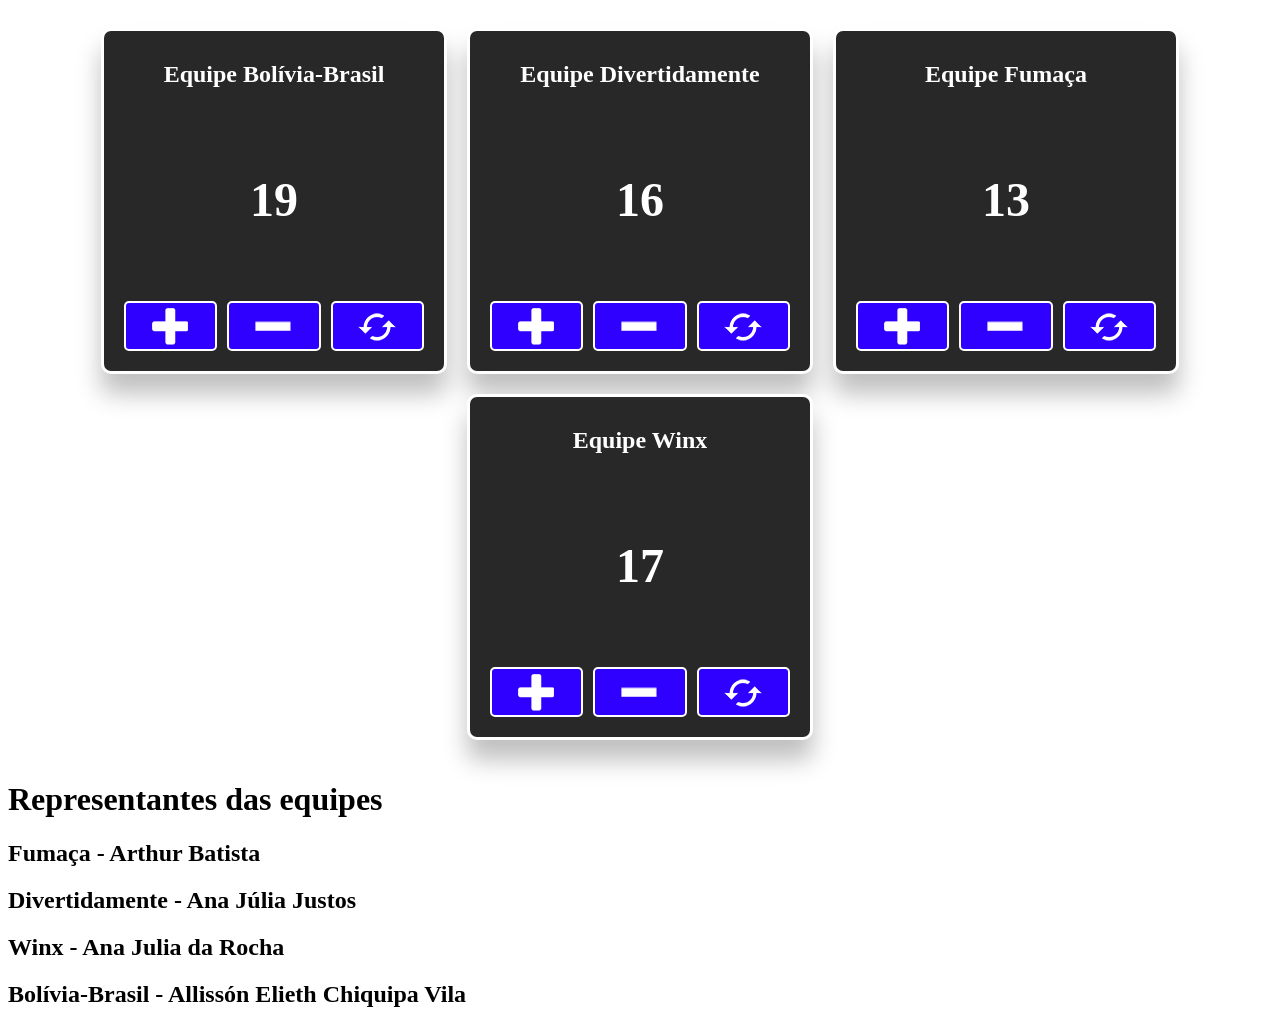
<file: index.html>
<!DOCTYPE html>
<html lang="pt-br">
<head>
    <meta charset="UTF-8">
    <meta name="viewport" content="width=device-width, initial-scale=1.0">
    <title>Criança em ação</title>
    <link rel="stylesheet" href="assets/css/style.css">
</head>
<body>
    <main>
        <div class="container">
            <!-- Contador 1 -->
            <div class="contador">
                <h1>Equipe Bolívia-Brasil</h1>
                <p id="numero1">19</p>
                <section>
                    <button class="action" id="avancar1"><img src="assets/img/plus.png"></button>
                    <button class="action" id="voltar1"><img src="assets/img/minus.png"></button>
                    <button class="action" id="reset1"><img src="assets/img/retry.png"></button>
                </section>
            </div>

            <!-- Contador 2 -->
            <div class="contador">
                <h1>Equipe Divertidamente</h1>
                <p id="numero2">16</p>
                <section>
                    <button class="action" id="avancar2"><img src="assets/img/plus.png"></button>
                    <button class="action" id="voltar2"><img src="assets/img/minus.png"></button>
                    <button class="action" id="reset2"><img src="assets/img/retry.png"></button>
                </section>
            </div>

            <!-- Contador 3 -->
            <div class="contador">
                <h1>Equipe Fumaça</h1>
                <p id="numero3">13</p>
                <section>
                    <button class="action" id="avancar3"><img src="assets/img/plus.png"></button>
                    <button class="action" id="voltar3"><img src="assets/img/minus.png"></button>
                    <button class="action" id="reset3"><img src="assets/img/retry.png"></button>
                </section>
            </div>

            <!-- Contador 4 -->
            <div class="contador">
                <h1>Equipe Winx</h1>
                <p id="numero4">17</p>
                <section>
                    <button class="action" id="avancar4"><img src="assets/img/plus.png"></button>
                    <button class="action" id="voltar4"><img src="assets/img/minus.png"></button>
                    <button class="action" id="reset4"><img src="assets/img/retry.png"></button>
                </section>
            </div>
        </div>

        <div>
            <h1>Representantes das equipes</h1>
            <h2>Fumaça - Arthur Batista</h2> 
            <h2>Divertidamente - Ana Júlia Justos</h2>
            <h2>Winx - Ana Julia da Rocha</h2>
            <h2>Bolívia-Brasil - Allissón Elieth Chiquipa Vila</h2>

        </div>
    </main>

    <script src="assets/js/script.js"></script>
</body>
</html>
</file>
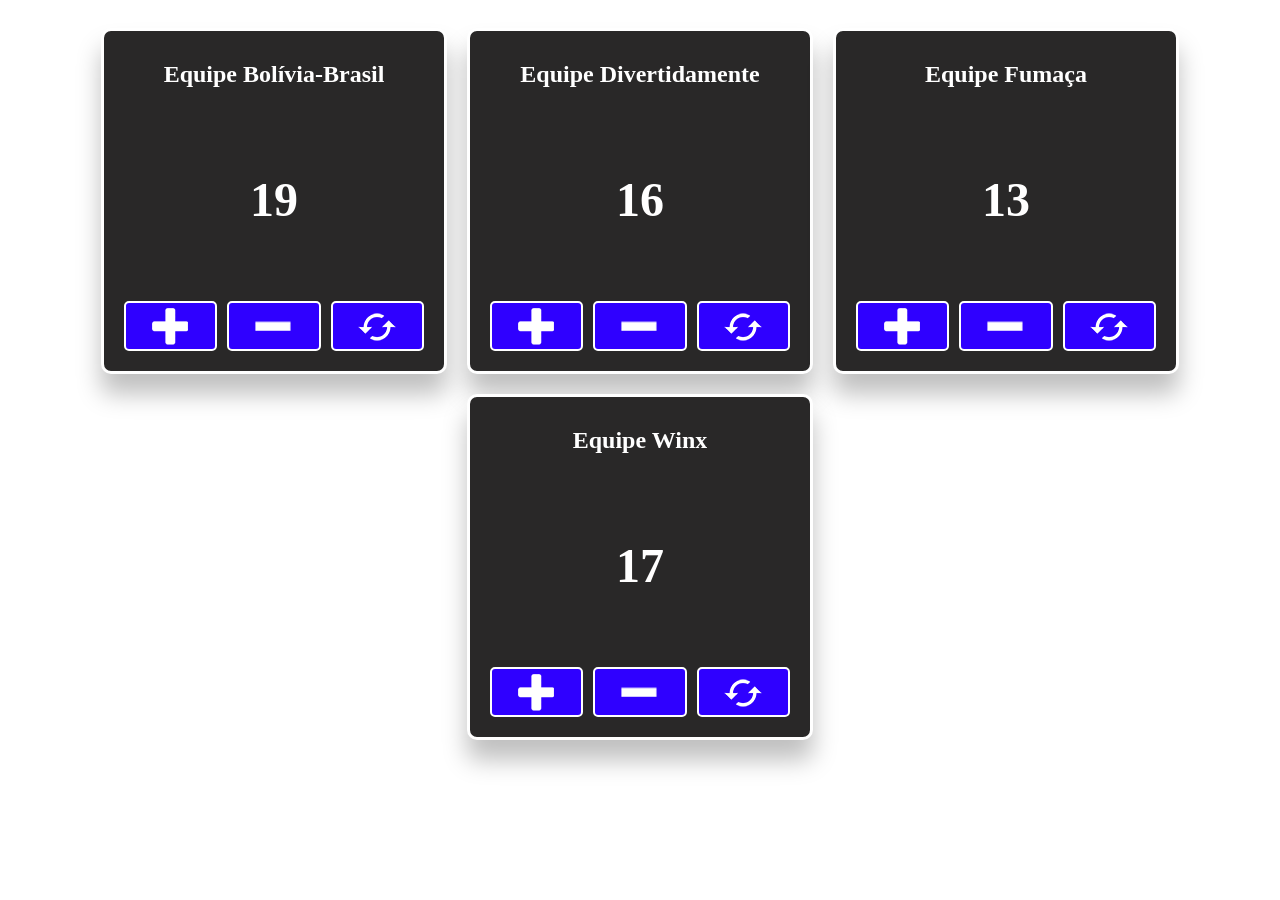
<file: Contador-master/index.html>
<!DOCTYPE html>
<html lang="pt-br">
<head>
    <meta charset="UTF-8">
    <meta name="viewport" content="width=device-width, initial-scale=1.0">
    <title>Criança em ação</title>
    <link rel="stylesheet" href="assets/css/style.css">
</head>
<body>
    <main>
        <div class="container">
            <!-- Contador 1 -->
            <div class="contador">
                <h1>Equipe Bolívia-Brasil</h1>
                <p id="numero1">19</p>
                <section>
                    <button class="action" id="avancar1"><img src="assets/img/plus.png"></button>
                    <button class="action" id="voltar1"><img src="assets/img/minus.png"></button>
                    <button class="action" id="reset1"><img src="assets/img/retry.png"></button>
                </section>
            </div>

            <!-- Contador 2 -->
            <div class="contador">
                <h1>Equipe Divertidamente</h1>
                <p id="numero2">16</p>
                <section>
                    <button class="action" id="avancar2"><img src="assets/img/plus.png"></button>
                    <button class="action" id="voltar2"><img src="assets/img/minus.png"></button>
                    <button class="action" id="reset2"><img src="assets/img/retry.png"></button>
                </section>
            </div>

            <!-- Contador 3 -->
            <div class="contador">
                <h1>Equipe Fumaça</h1>
                <p id="numero3">13</p>
                <section>
                    <button class="action" id="avancar3"><img src="assets/img/plus.png"></button>
                    <button class="action" id="voltar3"><img src="assets/img/minus.png"></button>
                    <button class="action" id="reset3"><img src="assets/img/retry.png"></button>
                </section>
            </div>

            <!-- Contador 4 -->
            <div class="contador">
                <h1>Equipe Winx</h1>
                <p id="numero4">17</p>
                <section>
                    <button class="action" id="avancar4"><img src="assets/img/plus.png"></button>
                    <button class="action" id="voltar4"><img src="assets/img/minus.png"></button>
                    <button class="action" id="reset4"><img src="assets/img/retry.png"></button>
                </section>
            </div>
        </div>
    </main>

    <script src="assets/js/script.js"></script>
</body>
</html>
</file>
<file: assets/css/style.css>
/* Container principal para organizar os contadores lado a lado */
.container {
    display: flex; /* Ativa o layout flexbox */
    justify-content: center; /* Centraliza os contadores horizontalmente */
    align-items: flex-start; 
    gap: 20px; 
    flex-wrap: wrap; 
    padding: 20px; 
}

.contador {
    width: 300px; 
    height: 300px; 
    background-color: rgb(41, 40, 40);
    border-radius: 10px;
    box-shadow: 0 20px 25px rgba(0, 0, 0, 0.25);
    padding: 20px;
    border: 3px solid rgb(255, 255, 255);
    display: flex;
    flex-direction: column;
    justify-content: space-between;
    align-items: center;
}

/* Títulos centralizados */
.contador h1 {
    color: rgb(255, 255, 255);
    font-size: 1.5em;
    margin: 10px;
    text-align: center;
    white-space: nowrap;
    overflow: hidden;
    text-overflow: ellipsis;
}

/* Número centralizado */
.contador p {
    color: rgb(255, 255, 255);
    font-size: 3em;
    font-weight: bold;
    margin: 20px 0;
    text-align: center;
}

/* Botões organizados */
.contador section {
    display: flex;
    justify-content: space-between;
    width: 100%;
    gap: 10px;
}

.action {
    flex: 1; /
    background: transparent;
    border: 2px solid rgb(255, 255, 255);
    background-color: rgb(47, 0, 255);
    height: 50px;
    cursor: pointer;
    border-radius: 5px;
}

.action:hover {
    background-color: rgb(2, 9, 114);
}


section {
    display: flex;
    justify-content: space-between;
    gap: 10px;
}
</file>
<file: Contador-master/assets/css/style.css>
/* Container principal para organizar os contadores lado a lado */
.container {
    display: flex; /* Ativa o layout flexbox */
    justify-content: center; /* Centraliza os contadores horizontalmente */
    align-items: flex-start; 
    gap: 20px; 
    flex-wrap: wrap; 
    padding: 20px; 
}

.contador {
    width: 300px; 
    height: 300px; 
    background-color: rgb(41, 40, 40);
    border-radius: 10px;
    box-shadow: 0 20px 25px rgba(0, 0, 0, 0.25);
    padding: 20px;
    border: 3px solid rgb(255, 255, 255);
    display: flex;
    flex-direction: column;
    justify-content: space-between;
    align-items: center;
}

/* Títulos centralizados */
.contador h1 {
    color: rgb(255, 255, 255);
    font-size: 1.5em;
    margin: 10px;
    text-align: center;
    white-space: nowrap;
    overflow: hidden;
    text-overflow: ellipsis;
}

/* Número centralizado */
.contador p {
    color: rgb(255, 255, 255);
    font-size: 3em;
    font-weight: bold;
    margin: 20px 0;
    text-align: center;
}

/* Botões organizados */
.contador section {
    display: flex;
    justify-content: space-between;
    width: 100%;
    gap: 10px;
}

.action {
    flex: 1; /
    background: transparent;
    border: 2px solid rgb(255, 255, 255);
    background-color: rgb(47, 0, 255);
    height: 50px;
    cursor: pointer;
    border-radius: 5px;
}

.action:hover {
    background-color: rgb(2, 9, 114);
}


section {
    display: flex;
    justify-content: space-between;
    gap: 10px;
}
</file>
